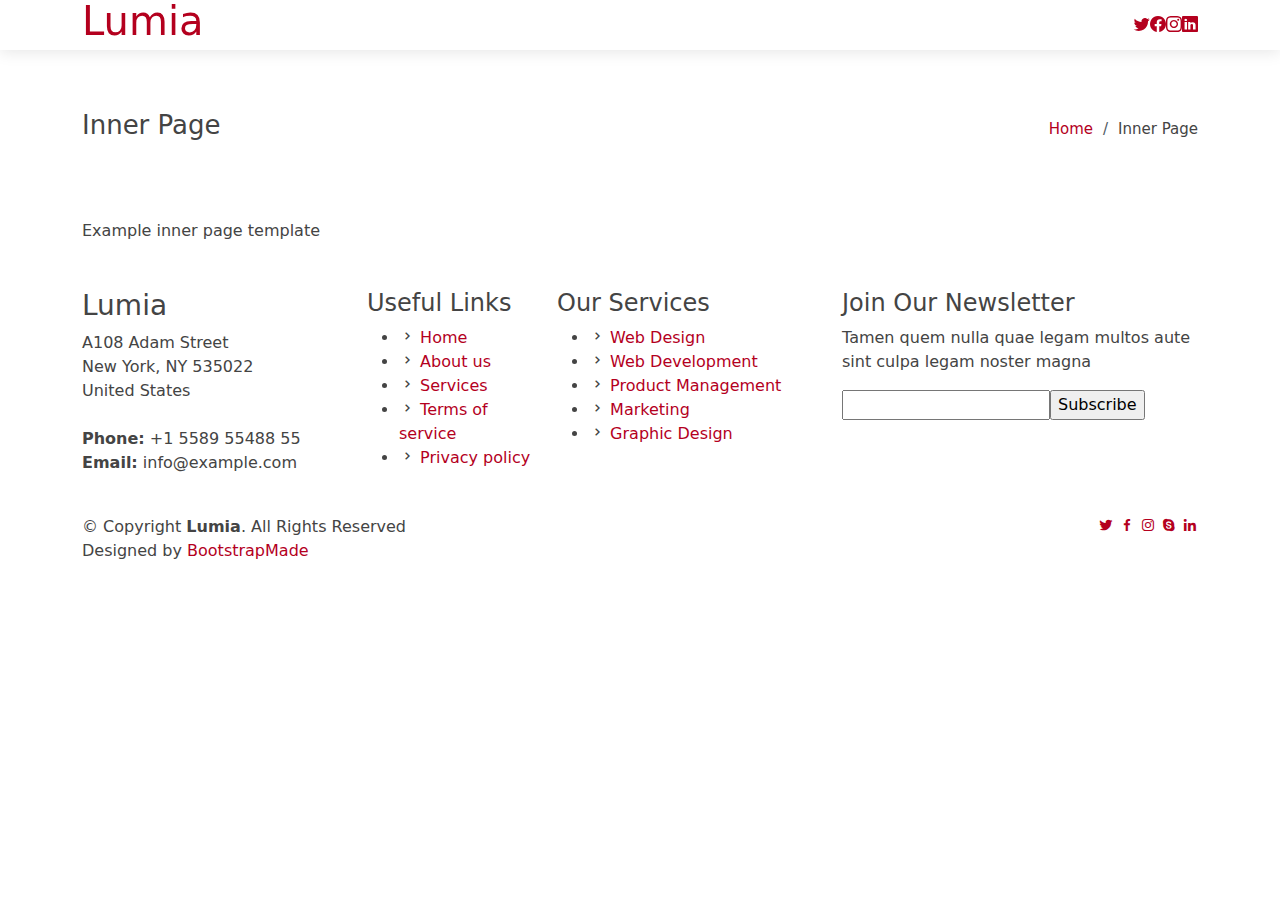
<file: inner-page.html>
<!DOCTYPE html>
<html lang="en">

<head>
  <meta charset="utf-8">
  <meta content="width=device-width, initial-scale=1.0" name="viewport">

  <title>Inner Page - Lumia Bootstrap Template</title>
  <meta content="" name="description">
  <meta content="" name="keywords">

  <!-- Favicons -->
  <link href="assets/img/favicon.png" rel="icon">
  <link href="assets/img/apple-touch-icon.png" rel="apple-touch-icon">

  <!-- Google Fonts -->
  <link href="https://fonts.googleapis.com/css?family=Open+Sans:300,300i,400,400i,600,600i,700,700i|Raleway:300,300i,400,400i,500,500i,600,600i,700,700i|Poppins:300,300i,400,400i,500,500i,600,600i,700,700i" rel="stylesheet">

  <!-- Vendor CSS Files -->
  <link href="assets/vendor/bootstrap/css/bootstrap.min.css" rel="stylesheet">
  <link href="assets/vendor/bootstrap-icons/bootstrap-icons.css" rel="stylesheet">
  <link href="assets/vendor/boxicons/css/boxicons.min.css" rel="stylesheet">
  <link href="assets/vendor/glightbox/css/glightbox.min.css" rel="stylesheet">
  <link href="assets/vendor/swiper/swiper-bundle.min.css" rel="stylesheet">

  <!-- Template Main CSS File -->
  <link href="assets/css/style.css" rel="stylesheet">

  <!-- =======================================================
  * Template Name: Lumia
  * Updated: Mar 10 2023 with Bootstrap v5.2.3
  * Template URL: https://bootstrapmade.com/lumia-bootstrap-business-template/
  * Author: BootstrapMade.com
  * License: https://bootstrapmade.com/license/
  ======================================================== -->
</head>

<body>

  <!-- ======= Header ======= -->
  <header id="header" class="fixed-top d-flex align-items-center">
    <div class="container d-flex align-items-center">

      <div class="logo me-auto">
        <h1><a href="index.html">Lumia</a></h1>
        <!-- Uncomment below if you prefer to use an image logo -->
        <!-- <a href="index.html"><img src="assets/img/logo.png" alt="" class="img-fluid"></a>-->
      </div>

      <nav id="navbar" class="navbar order-last order-lg-0">
        <ul>
          <li><a class="nav-link scrollto " href="#hero">Home</a></li>
          <li><a class="nav-link scrollto" href="#about">About</a></li>
          <li><a class="nav-link scrollto" href="#services">Services</a></li>
          <li><a class="nav-link scrollto " href="#portfolio">Portfolio</a></li>
          <li><a class="nav-link scrollto" href="#testimonials">Testimonials</a></li>
          <li class="dropdown"><a href="#"><span>Drop Down</span> <i class="bi bi-chevron-down"></i></a>
            <ul>
              <li><a href="#">Drop Down 1</a></li>
              <li class="dropdown"><a href="#"><span>Deep Drop Down</span> <i class="bi bi-chevron-right"></i></a>
                <ul>
                  <li><a href="#">Deep Drop Down 1</a></li>
                  <li><a href="#">Deep Drop Down 2</a></li>
                  <li><a href="#">Deep Drop Down 3</a></li>
                  <li><a href="#">Deep Drop Down 4</a></li>
                  <li><a href="#">Deep Drop Down 5</a></li>
                </ul>
              </li>
              <li><a href="#">Drop Down 2</a></li>
              <li><a href="#">Drop Down 3</a></li>
              <li><a href="#">Drop Down 4</a></li>
            </ul>
          </li>
          <li><a class="nav-link scrollto" href="#contact">Contact</a></li>
        </ul>
        <i class="bi bi-list mobile-nav-toggle"></i>
      </nav><!-- .navbar -->

      <div class="header-social-links d-flex align-items-center">
        <a href="#" class="twitter"><i class="bi bi-twitter"></i></a>
        <a href="#" class="facebook"><i class="bi bi-facebook"></i></a>
        <a href="#" class="instagram"><i class="bi bi-instagram"></i></a>
        <a href="#" class="linkedin"><i class="bi bi-linkedin"></i></i></a>
      </div>

    </div>
  </header><!-- End Header -->

  <main id="main">

    <!-- ======= Breadcrumbs ======= -->
    <section class="breadcrumbs">
      <div class="container">

        <div class="d-flex justify-content-between align-items-center">
          <h2>Inner Page</h2>
          <ol>
            <li><a href="index.html">Home</a></li>
            <li>Inner Page</li>
          </ol>
        </div>

      </div>
    </section><!-- End Breadcrumbs -->

    <section class="inner-page">
      <div class="container">
        <p>
          Example inner page template
        </p>
      </div>
    </section>

  </main><!-- End #main -->

  <!-- ======= Footer ======= -->
  <footer id="footer">

    <div class="footer-top">
      <div class="container">
        <div class="row">

          <div class="col-lg-3 col-md-6 footer-contact">
            <h3>Lumia</h3>
            <p>
              A108 Adam Street <br>
              New York, NY 535022<br>
              United States <br><br>
              <strong>Phone:</strong> +1 5589 55488 55<br>
              <strong>Email:</strong> info@example.com<br>
            </p>
          </div>

          <div class="col-lg-2 col-md-6 footer-links">
            <h4>Useful Links</h4>
            <ul>
              <li><i class="bx bx-chevron-right"></i> <a href="#">Home</a></li>
              <li><i class="bx bx-chevron-right"></i> <a href="#">About us</a></li>
              <li><i class="bx bx-chevron-right"></i> <a href="#">Services</a></li>
              <li><i class="bx bx-chevron-right"></i> <a href="#">Terms of service</a></li>
              <li><i class="bx bx-chevron-right"></i> <a href="#">Privacy policy</a></li>
            </ul>
          </div>

          <div class="col-lg-3 col-md-6 footer-links">
            <h4>Our Services</h4>
            <ul>
              <li><i class="bx bx-chevron-right"></i> <a href="#">Web Design</a></li>
              <li><i class="bx bx-chevron-right"></i> <a href="#">Web Development</a></li>
              <li><i class="bx bx-chevron-right"></i> <a href="#">Product Management</a></li>
              <li><i class="bx bx-chevron-right"></i> <a href="#">Marketing</a></li>
              <li><i class="bx bx-chevron-right"></i> <a href="#">Graphic Design</a></li>
            </ul>
          </div>

          <div class="col-lg-4 col-md-6 footer-newsletter">
            <h4>Join Our Newsletter</h4>
            <p>Tamen quem nulla quae legam multos aute sint culpa legam noster magna</p>
            <form action="" method="post">
              <input type="email" name="email"><input type="submit" value="Subscribe">
            </form>
          </div>
        </div>
      </div>
    </div>

    <div class="container d-md-flex py-4">

      <div class="me-md-auto text-center text-md-start">
        <div class="copyright">
          &copy; Copyright <strong><span>Lumia</span></strong>. All Rights Reserved
        </div>
        <div class="credits">
          <!-- All the links in the footer should remain intact. -->
          <!-- You can delete the links only if you purchased the pro version. -->
          <!-- Licensing information: https://bootstrapmade.com/license/ -->
          <!-- Purchase the pro version with working PHP/AJAX contact form: https://bootstrapmade.com/lumia-bootstrap-business-template/ -->
          Designed by <a href="https://bootstrapmade.com/">BootstrapMade</a>
        </div>
      </div>
      <div class="social-links text-center text-md-right pt-3 pt-md-0">
        <a href="#" class="twitter"><i class="bx bxl-twitter"></i></a>
        <a href="#" class="facebook"><i class="bx bxl-facebook"></i></a>
        <a href="#" class="instagram"><i class="bx bxl-instagram"></i></a>
        <a href="#" class="google-plus"><i class="bx bxl-skype"></i></a>
        <a href="#" class="linkedin"><i class="bx bxl-linkedin"></i></a>
      </div>
    </div>
  </footer><!-- End Footer -->

  <a href="#" class="back-to-top d-flex align-items-center justify-content-center"><i class="bi bi-arrow-up-short"></i></a>

  <!-- Vendor JS Files -->
  <script src="assets/vendor/purecounter/purecounter_vanilla.js"></script>
  <script src="assets/vendor/bootstrap/js/bootstrap.bundle.min.js"></script>
  <script src="assets/vendor/glightbox/js/glightbox.min.js"></script>
  <script src="assets/vendor/isotope-layout/isotope.pkgd.min.js"></script>
  <script src="assets/vendor/swiper/swiper-bundle.min.js"></script>
  <script src="assets/vendor/waypoints/noframework.waypoints.js"></script>
  <script src="assets/vendor/php-email-form/validate.js"></script>

  <!-- Template Main JS File -->
  <script src="assets/js/main.js"></script>

</body>

</html>
</file>
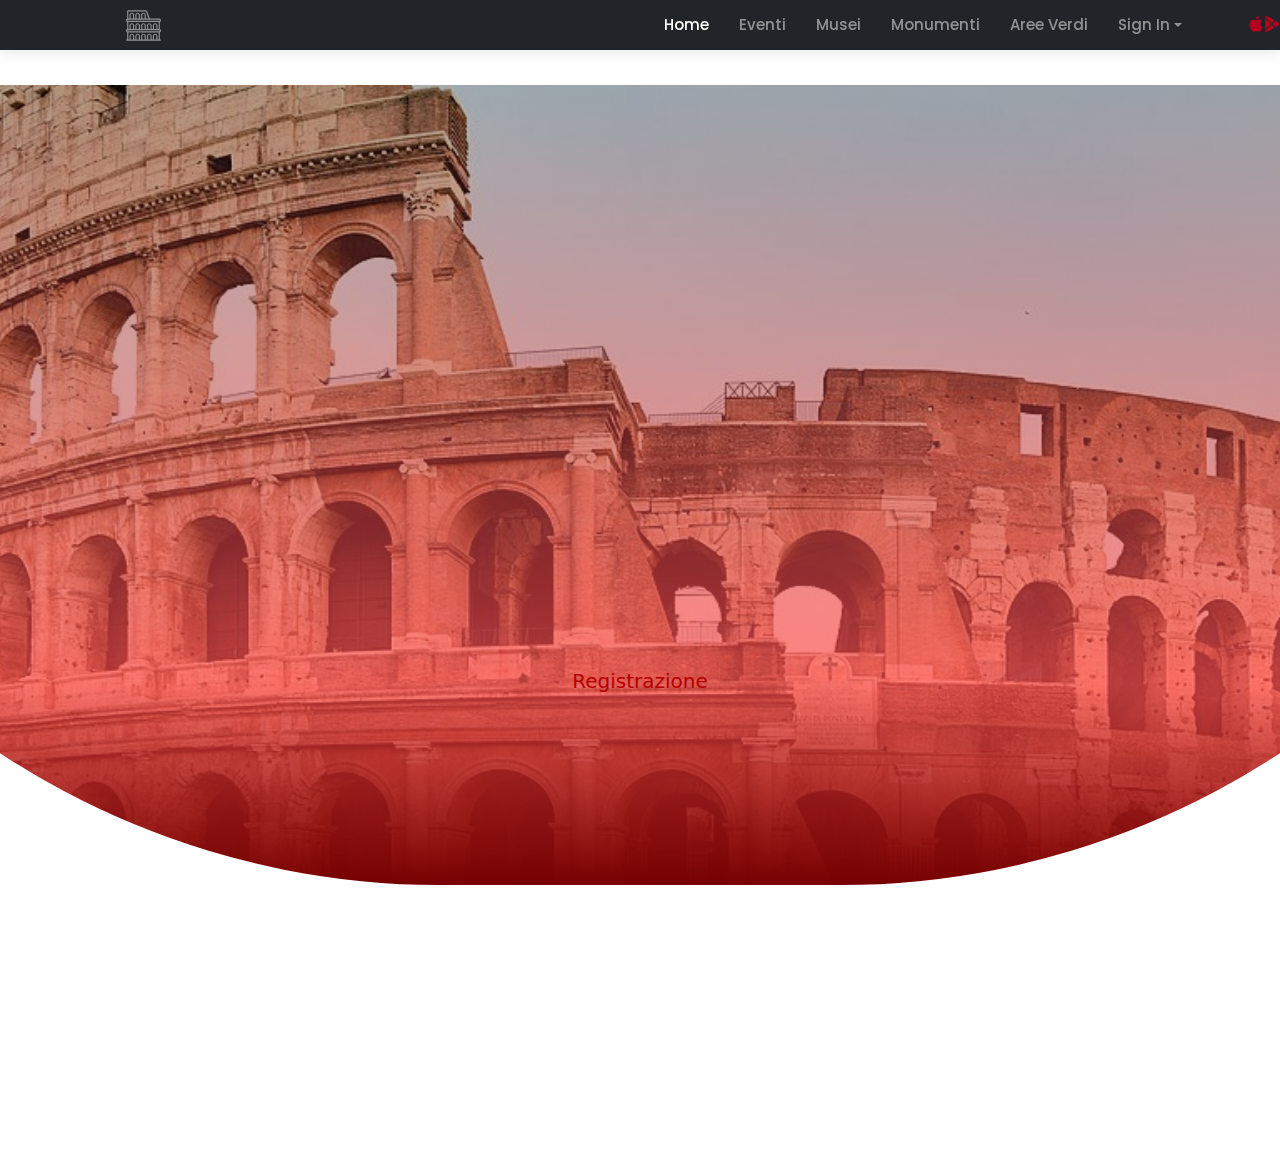
<file: pagina-accedi.html>
<!DOCTYPE html>
<html lang="en">

<head>
  <meta charset="utf-8">
  <meta content="width=device-width, initial-scale=1.0" name="viewport">

  <title>LifeInRome</title>
  <meta content="" name="description">
  <meta content="" name="keywords">

  <!-- Favicons -->
  <link href="assets/img/favicon.png" rel="icon">
  <link href="assets/img/apple-touch-icon.png" rel="apple-touch-icon">

  <!-- Google Fonts -->
  <link href="https://fonts.googleapis.com/css?family=Open+Sans:300,300i,400,400i,600,600i,700,700i|Raleway:300,300i,400,400i,500,500i,600,600i,700,700i|Poppins:300,300i,400,400i,500,500i,600,600i,700,700i" rel="stylesheet">

  <!-- Vendor CSS Files -->
  <link href="assets/vendor/bootstrap/css/bootstrap.min.css" rel="stylesheet">
  <link href="assets/vendor/bootstrap-icons/bootstrap-icons.css" rel="stylesheet">
  <link href="assets/vendor/boxicons/css/boxicons.min.css" rel="stylesheet">
  <link href="assets/vendor/glightbox/css/glightbox.min.css" rel="stylesheet">
  <link href="assets/vendor/swiper/swiper-bundle.min.css" rel="stylesheet">

  <!-- Template Main CSS File -->
  <link href="assets/css/style.css" rel="stylesheet">
  <link href="assets/css/style-accedi.css" rel="stylesheet">
  <link href="assets/css/header.css" rel="stylesheet">

  <!-- =======================================================
  * Template Name: Lumia
  * Updated: Mar 10 2023 with Bootstrap v5.2.3
  * Template URL: https://bootstrapmade.com/lumia-bootstrap-business-template/
  * Author: BootstrapMade.com
  * License: https://bootstrapmade.com/license/
  ======================================================== -->
</head>
<body">

  <!-- ======= Header ======= -->
  <header id="header" class="fixed-top d-flex align-items-center bg-dark">
    <div class="container d-flex align-items-center">

      <div class="logo me-auto">
        <a href="index.html">
          <svg class="colosseum" height="35px" width="35px" version="1.1" id="Layer_1" viewBox="0 0 512 512" xml:space="preserve"><g id="SVGRepo_bgCarrier" stroke-width="0"></g><g id="SVGRepo_tracerCarrier" stroke-linecap="round" stroke-linejoin="round"></g><g id="SVGRepo_iconCarrier"> <g transform="translate(1 1)"> <g> <path d="M511,331.8c0-11.491-6.963-20.833-17.067-24.224V202.424C504.037,199.033,511,189.691,511,178.2 c0-14.507-11.093-25.6-25.6-25.6H347.019L307.907,44.227c-2.56-6.827-9.387-11.093-16.213-11.093H33.133 c-9.387,0-17.067,7.68-17.067,17.067v103.776C5.963,157.367-1,166.709-1,178.2c0,11.491,6.963,20.833,17.067,24.224v105.152 C5.963,310.967-1,320.309-1,331.8c0,11.491,6.963,20.833,17.067,24.224V459.8H7.533c-5.12,0-8.533,3.413-8.533,8.533 s3.413,8.533,8.533,8.533H24.6h34.133h51.2h34.133h51.2H229.4h51.2h34.133h51.2h34.133h51.2H485.4h17.067 c5.12,0,8.533-3.413,8.533-8.533s-3.413-8.533-8.533-8.533h-8.533V356.024C504.037,352.633,511,343.291,511,331.8z M33.133,50.2 h258.56l36.693,102.4h-39.253v-51.2c0-18.773-15.36-34.133-34.133-34.133s-34.133,15.36-34.133,34.133v51.2H203.8v-51.2 c0-18.773-15.36-34.133-34.133-34.133c-18.773,0-34.133,15.36-34.133,34.133v51.2h-17.067v-51.2 c0-18.773-15.36-34.133-34.133-34.133C65.56,67.267,50.2,82.627,50.2,101.4v51.2H33.133V50.2z M272.068,101.4v51.2h-0.001h-34.133 v-51.2c0-9.387,7.68-17.067,17.067-17.067C264.388,84.333,272.068,92.013,272.068,101.4z M186.734,101.4v51.2h-0.001H152.6v-51.2 c0-9.387,7.68-17.067,17.067-17.067C179.054,84.333,186.734,92.013,186.734,101.4z M101.401,101.4v51.2H101.4H67.267v-51.2 c0-9.387,7.68-17.067,17.067-17.067C93.721,84.333,101.401,92.013,101.401,101.4z M101.401,459.8H67.267v-51.2 c0-9.387,7.68-17.067,17.067-17.067c9.387,0,17.067,7.68,17.067,17.067V459.8z M186.734,459.8H152.6v-51.2 c0-9.387,7.68-17.067,17.067-17.067c9.387,0,17.067,7.68,17.067,17.067V459.8z M272.067,459.8h-34.134v-51.2 c0-9.387,7.68-17.067,17.067-17.067s17.067,7.68,17.067,17.067V459.8z M357.401,459.8h-34.134v-51.2 c0-9.387,7.68-17.067,17.067-17.067c9.387,0,17.067,7.68,17.067,17.067V459.8z M442.734,459.8H408.6v-51.2 c0-9.387,7.68-17.067,17.067-17.067c9.387,0,17.067,7.68,17.067,17.067V459.8z M476.866,459.8H459.8v-51.2 c0-18.773-15.36-34.133-34.133-34.133s-34.133,15.36-34.133,34.133v51.2h-17.067v-51.2c0-18.773-15.36-34.133-34.133-34.133 s-34.133,15.36-34.133,34.133v51.2h-17.067v-51.2c0-18.773-15.36-34.133-34.133-34.133s-34.133,15.36-34.133,34.133v51.2H203.8 v-51.2c0-18.773-15.36-34.133-34.133-34.133c-18.773,0-34.133,15.36-34.133,34.133v51.2h-17.067v-51.2 c0-18.773-15.36-34.133-34.133-34.133c-18.773,0-34.133,15.36-34.133,34.133v51.2H33.133V357.4h443.733V459.8z M485.4,340.333 H24.6c-5.12,0-8.533-3.413-8.533-8.533s3.413-8.533,8.533-8.533h34.133h51.2h34.133h51.2H229.4h51.2h34.133h51.2h34.133h51.2 H485.4c5.12,0,8.533,3.413,8.533,8.533S490.52,340.333,485.4,340.333z M425.667,220.867c-18.773,0-34.133,15.36-34.133,34.133 v51.2h-17.067V255c0-18.773-15.36-34.133-34.133-34.133s-34.133,15.36-34.133,34.133v51.2h-17.067V255 c0-18.773-15.36-34.133-34.133-34.133s-34.133,15.36-34.133,34.133v51.2H203.8V255c0-18.773-15.36-34.133-34.133-34.133 c-18.773,0-34.133,15.36-34.133,34.133v51.2h-17.067V255c0-18.773-15.36-34.133-34.133-34.133 C65.56,220.867,50.2,236.227,50.2,255v51.2H33.133V203.8h443.733v102.4H459.8V255C459.8,236.227,444.44,220.867,425.667,220.867z M442.734,255v51.2h-0.001H408.6V255c0-9.387,7.68-17.067,17.067-17.067C435.054,237.933,442.734,245.613,442.734,255z M357.4,255 v51.2h-34.133V255c0-9.387,7.68-17.067,17.067-17.067C349.721,237.933,357.4,245.613,357.4,255z M272.068,255v51.2h-0.001h-34.133 V255c0-9.387,7.68-17.067,17.067-17.067C264.388,237.933,272.068,245.613,272.068,255z M186.734,255v51.2h-0.001H152.6V255 c0-9.387,7.68-17.067,17.067-17.067C179.054,237.933,186.734,245.613,186.734,255z M101.401,255v51.2H101.4H67.267V255 c0-9.387,7.68-17.067,17.067-17.067C93.721,237.933,101.401,245.613,101.401,255z M485.4,186.733H24.6 c-5.12,0-8.533-3.413-8.533-8.533s3.413-8.533,8.533-8.533h34.133h51.2h34.133h51.2H229.4h51.2h59.733H485.4 c5.12,0,8.533,3.413,8.533,8.533S490.52,186.733,485.4,186.733z"></path> </g> </g> </g></svg>
        </a>
      </div>

      <nav id="navbar" class="navbar order-last order-lg-0 dropdown">
        <ul>
          <li><a class="nav-link scrollto active" href="#home">Home</a></li>
          <li><a class="nav-link scrollto" href="#eventi">Eventi</a></li>
          <li><a class="nav-link scrollto" href="#musei">Musei</a></li>
          <li><a class="nav-link scrollto" href="#portfolio">Monumenti</a></li>
          <li><a class="nav-link scrollto" href="#testimonial">Aree Verdi</a></li>
          <li class="dropdown">
            <a class="dropdown-toggle" id="sign-in-dropdown">Sign In</a>
              <ul class="dropdown-menu dropdown-menu-position">
                <li><input type="text" placeholder="Nome Utente" class="form-control"></li>
                <li><input type="password" placeholder="Password" class="form-control"></li>
                <li><button class="btn btn-primary">Log In</button></li>
              </ul>
            </div>
          </li> 
        </ul>
        <i class="bi bi-list mobile-nav-toggle"></i>
      </nav><!-- .navbar -->

      <div class="header-social-links d-flex align-items-center">
        <a href="#" class="appstore"><i class="bi bi-apple"></i></a>
        <a href="#" class="playstore"><i class="bi bi-google-play"></i></a>
      </div>

    </div>
  </header><!-- End Header Section -->
  <div class="parteCentrale">
    <form action="" method="get" name="formAccount" onsubmit="return verifica();">
      <div class="testo_immagine">
        <svg class="immagine_account" height="200px" width="200px" version="1.1" id="Layer_1" viewBox="0 0 512 512" xml:space="preserve"><g id="SVGRepo_bgCarrier" stroke-width="0"></g><g id="SVGRepo_tracerCarrier" stroke-linecap="round" stroke-linejoin="round"></g><g id="SVGRepo_iconCarrier"> <g transform="translate(1 1)"> <g> <path d="M511,331.8c0-11.491-6.963-20.833-17.067-24.224V202.424C504.037,199.033,511,189.691,511,178.2 c0-14.507-11.093-25.6-25.6-25.6H347.019L307.907,44.227c-2.56-6.827-9.387-11.093-16.213-11.093H33.133 c-9.387,0-17.067,7.68-17.067,17.067v103.776C5.963,157.367-1,166.709-1,178.2c0,11.491,6.963,20.833,17.067,24.224v105.152 C5.963,310.967-1,320.309-1,331.8c0,11.491,6.963,20.833,17.067,24.224V459.8H7.533c-5.12,0-8.533,3.413-8.533,8.533 s3.413,8.533,8.533,8.533H24.6h34.133h51.2h34.133h51.2H229.4h51.2h34.133h51.2h34.133h51.2H485.4h17.067 c5.12,0,8.533-3.413,8.533-8.533s-3.413-8.533-8.533-8.533h-8.533V356.024C504.037,352.633,511,343.291,511,331.8z M33.133,50.2 h258.56l36.693,102.4h-39.253v-51.2c0-18.773-15.36-34.133-34.133-34.133s-34.133,15.36-34.133,34.133v51.2H203.8v-51.2 c0-18.773-15.36-34.133-34.133-34.133c-18.773,0-34.133,15.36-34.133,34.133v51.2h-17.067v-51.2 c0-18.773-15.36-34.133-34.133-34.133C65.56,67.267,50.2,82.627,50.2,101.4v51.2H33.133V50.2z M272.068,101.4v51.2h-0.001h-34.133 v-51.2c0-9.387,7.68-17.067,17.067-17.067C264.388,84.333,272.068,92.013,272.068,101.4z M186.734,101.4v51.2h-0.001H152.6v-51.2 c0-9.387,7.68-17.067,17.067-17.067C179.054,84.333,186.734,92.013,186.734,101.4z M101.401,101.4v51.2H101.4H67.267v-51.2 c0-9.387,7.68-17.067,17.067-17.067C93.721,84.333,101.401,92.013,101.401,101.4z M101.401,459.8H67.267v-51.2 c0-9.387,7.68-17.067,17.067-17.067c9.387,0,17.067,7.68,17.067,17.067V459.8z M186.734,459.8H152.6v-51.2 c0-9.387,7.68-17.067,17.067-17.067c9.387,0,17.067,7.68,17.067,17.067V459.8z M272.067,459.8h-34.134v-51.2 c0-9.387,7.68-17.067,17.067-17.067s17.067,7.68,17.067,17.067V459.8z M357.401,459.8h-34.134v-51.2 c0-9.387,7.68-17.067,17.067-17.067c9.387,0,17.067,7.68,17.067,17.067V459.8z M442.734,459.8H408.6v-51.2 c0-9.387,7.68-17.067,17.067-17.067c9.387,0,17.067,7.68,17.067,17.067V459.8z M476.866,459.8H459.8v-51.2 c0-18.773-15.36-34.133-34.133-34.133s-34.133,15.36-34.133,34.133v51.2h-17.067v-51.2c0-18.773-15.36-34.133-34.133-34.133 s-34.133,15.36-34.133,34.133v51.2h-17.067v-51.2c0-18.773-15.36-34.133-34.133-34.133s-34.133,15.36-34.133,34.133v51.2H203.8 v-51.2c0-18.773-15.36-34.133-34.133-34.133c-18.773,0-34.133,15.36-34.133,34.133v51.2h-17.067v-51.2 c0-18.773-15.36-34.133-34.133-34.133c-18.773,0-34.133,15.36-34.133,34.133v51.2H33.133V357.4h443.733V459.8z M485.4,340.333 H24.6c-5.12,0-8.533-3.413-8.533-8.533s3.413-8.533,8.533-8.533h34.133h51.2h34.133h51.2H229.4h51.2h34.133h51.2h34.133h51.2 H485.4c5.12,0,8.533,3.413,8.533,8.533S490.52,340.333,485.4,340.333z M425.667,220.867c-18.773,0-34.133,15.36-34.133,34.133 v51.2h-17.067V255c0-18.773-15.36-34.133-34.133-34.133s-34.133,15.36-34.133,34.133v51.2h-17.067V255 c0-18.773-15.36-34.133-34.133-34.133s-34.133,15.36-34.133,34.133v51.2H203.8V255c0-18.773-15.36-34.133-34.133-34.133 c-18.773,0-34.133,15.36-34.133,34.133v51.2h-17.067V255c0-18.773-15.36-34.133-34.133-34.133 C65.56,220.867,50.2,236.227,50.2,255v51.2H33.133V203.8h443.733v102.4H459.8V255C459.8,236.227,444.44,220.867,425.667,220.867z M442.734,255v51.2h-0.001H408.6V255c0-9.387,7.68-17.067,17.067-17.067C435.054,237.933,442.734,245.613,442.734,255z M357.4,255 v51.2h-34.133V255c0-9.387,7.68-17.067,17.067-17.067C349.721,237.933,357.4,245.613,357.4,255z M272.068,255v51.2h-0.001h-34.133 V255c0-9.387,7.68-17.067,17.067-17.067C264.388,237.933,272.068,245.613,272.068,255z M186.734,255v51.2h-0.001H152.6V255 c0-9.387,7.68-17.067,17.067-17.067C179.054,237.933,186.734,245.613,186.734,255z M101.401,255v51.2H101.4H67.267V255 c0-9.387,7.68-17.067,17.067-17.067C93.721,237.933,101.401,245.613,101.401,255z M485.4,186.733H24.6 c-5.12,0-8.533-3.413-8.533-8.533s3.413-8.533,8.533-8.533h34.133h51.2h34.133h51.2H229.4h51.2h59.733H485.4 c5.12,0,8.533,3.413,8.533,8.533S490.52,186.733,485.4,186.733z"></path> </g> </g> </g></svg>
        
        <p class="titolo_account ">LifeInRome</p>
      </div>
      <div class="nome_utente">
        <input type="text" id="account_name" maxlength="20" placeholder="Nome Utente" >
      </div>
      <div class="password_utente">
        <input type="text" id="account_password" maxlength="20" placeholder="Password" >
        <a class="pulsante_accede" href="index.html">
          <img src="assets/img/bottone-accede.png" >
        </a>
      </div>
      <a href="pagina-registrazione">
        <p class="registrazione">Registrazione</p>
      </a>
    </form>
</div>
</body>
</html>
</file>
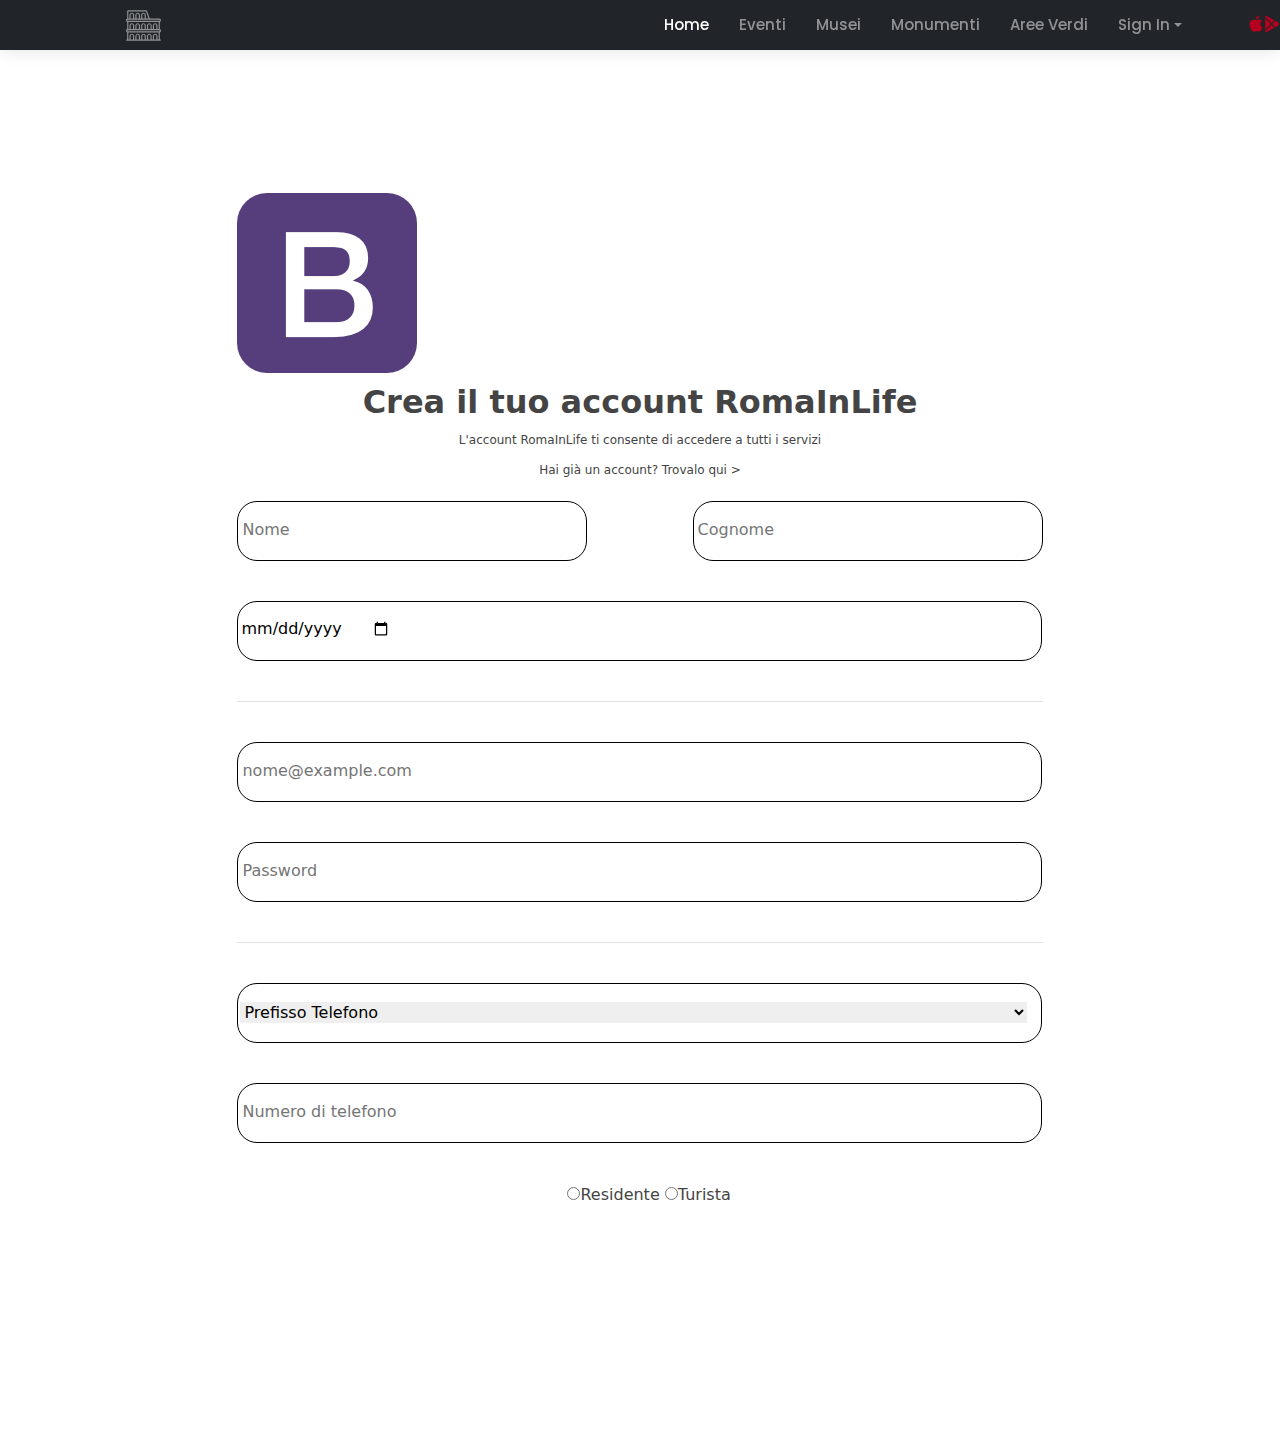
<file: pagina-registrazione.html>
<!DOCTYPE html>
<html lang="en">

<head>
  <meta charset="utf-8">
  <meta content="width=device-width, initial-scale=1.0" name="viewport">

  <title>LifeInRome</title>
  <meta content="" name="description">
  <meta content="" name="keywords">

  <!-- Favicons -->
  <link href="assets/img/favicon.png" rel="icon">
  <link href="assets/img/apple-touch-icon.png" rel="apple-touch-icon">

  <!-- Google Fonts -->
  <link href="https://fonts.googleapis.com/css?family=Open+Sans:300,300i,400,400i,600,600i,700,700i|Raleway:300,300i,400,400i,500,500i,600,600i,700,700i|Poppins:300,300i,400,400i,500,500i,600,600i,700,700i" rel="stylesheet">

  <!-- Vendor CSS Files -->
  <link href="assets/vendor/bootstrap/css/bootstrap.min.css" rel="stylesheet">
  <link href="assets/vendor/bootstrap-icons/bootstrap-icons.css" rel="stylesheet">
  <link href="assets/vendor/boxicons/css/boxicons.min.css" rel="stylesheet">
  <link href="assets/vendor/glightbox/css/glightbox.min.css" rel="stylesheet">
  <link href="assets/vendor/swiper/swiper-bundle.min.css" rel="stylesheet">

  <!-- Template Main CSS File -->
  <link href="assets/css/style.css" rel="stylesheet">
  <link href="assets/css/style-registrazione.css" rel="stylesheet">

  <!-- =======================================================
  * Template Name: Lumia
  * Updated: Mar 10 2023 with Bootstrap v5.2.3
  * Template URL: https://bootstrapmade.com/lumia-bootstrap-business-template/
  * Author: BootstrapMade.com
  * License: https://bootstrapmade.com/license/
  ======================================================== -->
</head>

<body>
    <!-- ======= Header ======= -->
  <header id="header" class="fixed-top d-flex align-items-center bg-dark">
    <div class="container d-flex align-items-center">

      <div class="logo me-auto">
        <a href="index.html">
          <svg class="colosseum" height="35px" width="35px" version="1.1" id="Layer_1" viewBox="0 0 512 512" xml:space="preserve"><g id="SVGRepo_bgCarrier" stroke-width="0"></g><g id="SVGRepo_tracerCarrier" stroke-linecap="round" stroke-linejoin="round"></g><g id="SVGRepo_iconCarrier"> <g transform="translate(1 1)"> <g> <path d="M511,331.8c0-11.491-6.963-20.833-17.067-24.224V202.424C504.037,199.033,511,189.691,511,178.2 c0-14.507-11.093-25.6-25.6-25.6H347.019L307.907,44.227c-2.56-6.827-9.387-11.093-16.213-11.093H33.133 c-9.387,0-17.067,7.68-17.067,17.067v103.776C5.963,157.367-1,166.709-1,178.2c0,11.491,6.963,20.833,17.067,24.224v105.152 C5.963,310.967-1,320.309-1,331.8c0,11.491,6.963,20.833,17.067,24.224V459.8H7.533c-5.12,0-8.533,3.413-8.533,8.533 s3.413,8.533,8.533,8.533H24.6h34.133h51.2h34.133h51.2H229.4h51.2h34.133h51.2h34.133h51.2H485.4h17.067 c5.12,0,8.533-3.413,8.533-8.533s-3.413-8.533-8.533-8.533h-8.533V356.024C504.037,352.633,511,343.291,511,331.8z M33.133,50.2 h258.56l36.693,102.4h-39.253v-51.2c0-18.773-15.36-34.133-34.133-34.133s-34.133,15.36-34.133,34.133v51.2H203.8v-51.2 c0-18.773-15.36-34.133-34.133-34.133c-18.773,0-34.133,15.36-34.133,34.133v51.2h-17.067v-51.2 c0-18.773-15.36-34.133-34.133-34.133C65.56,67.267,50.2,82.627,50.2,101.4v51.2H33.133V50.2z M272.068,101.4v51.2h-0.001h-34.133 v-51.2c0-9.387,7.68-17.067,17.067-17.067C264.388,84.333,272.068,92.013,272.068,101.4z M186.734,101.4v51.2h-0.001H152.6v-51.2 c0-9.387,7.68-17.067,17.067-17.067C179.054,84.333,186.734,92.013,186.734,101.4z M101.401,101.4v51.2H101.4H67.267v-51.2 c0-9.387,7.68-17.067,17.067-17.067C93.721,84.333,101.401,92.013,101.401,101.4z M101.401,459.8H67.267v-51.2 c0-9.387,7.68-17.067,17.067-17.067c9.387,0,17.067,7.68,17.067,17.067V459.8z M186.734,459.8H152.6v-51.2 c0-9.387,7.68-17.067,17.067-17.067c9.387,0,17.067,7.68,17.067,17.067V459.8z M272.067,459.8h-34.134v-51.2 c0-9.387,7.68-17.067,17.067-17.067s17.067,7.68,17.067,17.067V459.8z M357.401,459.8h-34.134v-51.2 c0-9.387,7.68-17.067,17.067-17.067c9.387,0,17.067,7.68,17.067,17.067V459.8z M442.734,459.8H408.6v-51.2 c0-9.387,7.68-17.067,17.067-17.067c9.387,0,17.067,7.68,17.067,17.067V459.8z M476.866,459.8H459.8v-51.2 c0-18.773-15.36-34.133-34.133-34.133s-34.133,15.36-34.133,34.133v51.2h-17.067v-51.2c0-18.773-15.36-34.133-34.133-34.133 s-34.133,15.36-34.133,34.133v51.2h-17.067v-51.2c0-18.773-15.36-34.133-34.133-34.133s-34.133,15.36-34.133,34.133v51.2H203.8 v-51.2c0-18.773-15.36-34.133-34.133-34.133c-18.773,0-34.133,15.36-34.133,34.133v51.2h-17.067v-51.2 c0-18.773-15.36-34.133-34.133-34.133c-18.773,0-34.133,15.36-34.133,34.133v51.2H33.133V357.4h443.733V459.8z M485.4,340.333 H24.6c-5.12,0-8.533-3.413-8.533-8.533s3.413-8.533,8.533-8.533h34.133h51.2h34.133h51.2H229.4h51.2h34.133h51.2h34.133h51.2 H485.4c5.12,0,8.533,3.413,8.533,8.533S490.52,340.333,485.4,340.333z M425.667,220.867c-18.773,0-34.133,15.36-34.133,34.133 v51.2h-17.067V255c0-18.773-15.36-34.133-34.133-34.133s-34.133,15.36-34.133,34.133v51.2h-17.067V255 c0-18.773-15.36-34.133-34.133-34.133s-34.133,15.36-34.133,34.133v51.2H203.8V255c0-18.773-15.36-34.133-34.133-34.133 c-18.773,0-34.133,15.36-34.133,34.133v51.2h-17.067V255c0-18.773-15.36-34.133-34.133-34.133 C65.56,220.867,50.2,236.227,50.2,255v51.2H33.133V203.8h443.733v102.4H459.8V255C459.8,236.227,444.44,220.867,425.667,220.867z M442.734,255v51.2h-0.001H408.6V255c0-9.387,7.68-17.067,17.067-17.067C435.054,237.933,442.734,245.613,442.734,255z M357.4,255 v51.2h-34.133V255c0-9.387,7.68-17.067,17.067-17.067C349.721,237.933,357.4,245.613,357.4,255z M272.068,255v51.2h-0.001h-34.133 V255c0-9.387,7.68-17.067,17.067-17.067C264.388,237.933,272.068,245.613,272.068,255z M186.734,255v51.2h-0.001H152.6V255 c0-9.387,7.68-17.067,17.067-17.067C179.054,237.933,186.734,245.613,186.734,255z M101.401,255v51.2H101.4H67.267V255 c0-9.387,7.68-17.067,17.067-17.067C93.721,237.933,101.401,245.613,101.401,255z M485.4,186.733H24.6 c-5.12,0-8.533-3.413-8.533-8.533s3.413-8.533,8.533-8.533h34.133h51.2h34.133h51.2H229.4h51.2h59.733H485.4 c5.12,0,8.533,3.413,8.533,8.533S490.52,186.733,485.4,186.733z"></path> </g> </g> </g></svg>
        </a>
      </div>

      <nav id="navbar" class="navbar order-last order-lg-0 dropdown">
        <ul>
          <li><a class="nav-link scrollto active" href="#home">Home</a></li>
          <li><a class="nav-link scrollto" href="#eventi">Eventi</a></li>
          <li><a class="nav-link scrollto" href="#musei">Musei</a></li>
          <li><a class="nav-link scrollto" href="#portfolio">Monumenti</a></li>
          <li><a class="nav-link scrollto" href="#testimonial">Aree Verdi</a></li>
          <li class="dropdown">
            <a class="dropdown-toggle" id="sign-in-dropdown">Sign In</a>
              <ul class="dropdown-menu dropdown-menu-position">
                <li><input type="text" placeholder="Nome Utente" class="form-control"></li>
                <li><input type="password" placeholder="Password" class="form-control"></li>
                <li><button class="btn btn-primary">Log In</button></li>
              </ul>
            </div>
          </li> 
        </ul>
        <i class="bi bi-list mobile-nav-toggle"></i>
      </nav><!-- .navbar -->

      <div class="header-social-links d-flex align-items-center">
        <a href="#" class="appstore"><i class="bi bi-apple"></i></a>
        <a href="#" class="playstore"><i class="bi bi-google-play"></i></a>
      </div>

    </div>
  </header><!-- End Header Section -->
  <div>
    <div><img id="colosseo_img" src="assets/img/apple-touch-icon.png"></div>
    <form action="" method="get" name="formRegistrazione" onsubmit="return verifica();">  
        <div>
          <h1>Crea il tuo account RomaInLife</h1>
          <div>
          <h2>
            <p id="scritta1">L'account RomaInLife ti consente di accedere a tutti i servizi</p>
            <p id="scritta2">Hai già un account?</p>
            <a id="scritta3">Trovalo qui ></a>
          </h2>
          </div>
          <div class="nome_contenitore">
            <input type="text" id="name" maxlength="20" placeholder="Nome">
          </div>
          <div class="cognome_contenitore">
            <input type="text" id="subname" maxlength="20" placeholder="Cognome">
          </div>
          <div class="data_contenitore">
            <input type="date" id="data" placeholder="Data di nascita">
          </div>
          <div class="bordo"></div>
          <div class="email_contenitore">
            <input type="email" maxlength="100" id="email" placeholder="nome@example.com">
          </div>
          <div class="password_contenitore">
            <input type="password" maxlength="100" id="password" placeholder="Password">
          </div>
          <div class="bordo"></div>
          <div class="prefissi_contenitore">
            <select id="prefissi" size=1 cols=3 name="regione" required>
              <option id="prefisso_0">Prefisso Telefono</option>
              <option value ="Irlanda">+353 (irlanda)</option>
              <option value="Italia" > +39 (Italia)</option>
              <option value ="Stati Uniti d'America">+1 (Stati Uniti d'America)</option>
            </select>
          </div>
          <div class="telefono_contenitore">
            <input type="text" maxlength="100" id="telefono" placeholder="Numero di telefono">
          </div>
          <div class="contenitore_bottoni">
          <label><input type="radio" class=stato_bottone1 name="stato" value="R" onClick="">Residente</label>
          <label><input type="radio" class=stato_bottone name="stato" value="T" onClick="">Turista</label>
          </div>
        </div>
    </form>
  </div>
</body>
</html>
</file>
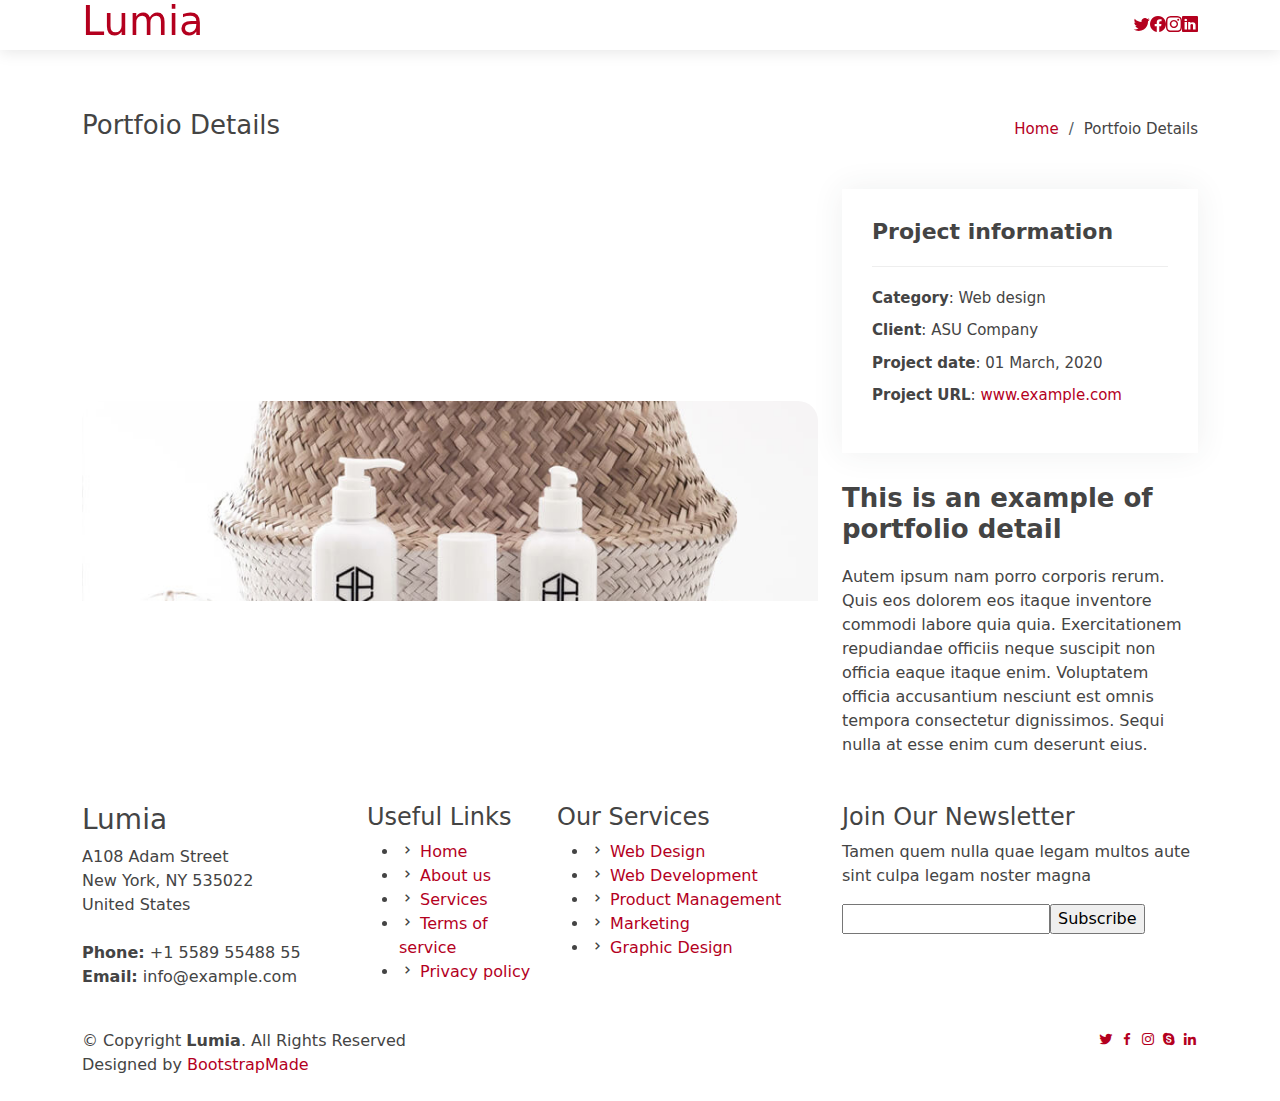
<file: portfolio-details.html>
<!DOCTYPE html>
<html lang="en">

<head>
  <meta charset="utf-8">
  <meta content="width=device-width, initial-scale=1.0" name="viewport">

  <title>Portfolio Details - Lumia Bootstrap Template</title>
  <meta content="" name="description">
  <meta content="" name="keywords">

  <!-- Favicons -->
  <link href="assets/img/favicon.png" rel="icon">
  <link href="assets/img/apple-touch-icon.png" rel="apple-touch-icon">

  <!-- Google Fonts -->
  <link href="https://fonts.googleapis.com/css?family=Open+Sans:300,300i,400,400i,600,600i,700,700i|Raleway:300,300i,400,400i,500,500i,600,600i,700,700i|Poppins:300,300i,400,400i,500,500i,600,600i,700,700i" rel="stylesheet">

  <!-- Vendor CSS Files -->
  <link href="assets/vendor/bootstrap/css/bootstrap.min.css" rel="stylesheet">
  <link href="assets/vendor/bootstrap-icons/bootstrap-icons.css" rel="stylesheet">
  <link href="assets/vendor/boxicons/css/boxicons.min.css" rel="stylesheet">
  <link href="assets/vendor/glightbox/css/glightbox.min.css" rel="stylesheet">
  <link href="assets/vendor/swiper/swiper-bundle.min.css" rel="stylesheet">

  <!-- Template Main CSS File -->
  <link href="assets/css/style.css" rel="stylesheet">

  <!-- =======================================================
  * Template Name: Lumia
  * Updated: Mar 10 2023 with Bootstrap v5.2.3
  * Template URL: https://bootstrapmade.com/lumia-bootstrap-business-template/
  * Author: BootstrapMade.com
  * License: https://bootstrapmade.com/license/
  ======================================================== -->
</head>

<body>

  <!-- ======= Header ======= -->
  <header id="header" class="fixed-top d-flex align-items-center">
    <div class="container d-flex align-items-center">

      <div class="logo me-auto">
        <h1><a href="index.html">Lumia</a></h1>
        <!-- Uncomment below if you prefer to use an image logo -->
        <!-- <a href="index.html"><img src="assets/img/logo.png" alt="" class="img-fluid"></a>-->
      </div>

      <nav id="navbar" class="navbar order-last order-lg-0">
        <ul>
          <li><a class="nav-link scrollto " href="#hero">Home</a></li>
          <li><a class="nav-link scrollto" href="#about">About</a></li>
          <li><a class="nav-link scrollto" href="#services">Services</a></li>
          <li><a class="nav-link scrollto active" href="#portfolio">Portfolio</a></li>
          <li><a class="nav-link scrollto" href="#testimonials">Testimonials</a></li>
          <li class="dropdown"><a href="#"><span>Drop Down</span> <i class="bi bi-chevron-down"></i></a>
            <ul>
              <li><a href="#">Drop Down 1</a></li>
              <li class="dropdown"><a href="#"><span>Deep Drop Down</span> <i class="bi bi-chevron-right"></i></a>
                <ul>
                  <li><a href="#">Deep Drop Down 1</a></li>
                  <li><a href="#">Deep Drop Down 2</a></li>
                  <li><a href="#">Deep Drop Down 3</a></li>
                  <li><a href="#">Deep Drop Down 4</a></li>
                  <li><a href="#">Deep Drop Down 5</a></li>
                </ul>
              </li>
              <li><a href="#">Drop Down 2</a></li>
              <li><a href="#">Drop Down 3</a></li>
              <li><a href="#">Drop Down 4</a></li>
            </ul>
          </li>
          <li><a class="nav-link scrollto" href="#contact">Contact</a></li>
        </ul>
        <i class="bi bi-list mobile-nav-toggle"></i>
      </nav><!-- .navbar -->

      <div class="header-social-links d-flex align-items-center">
        <a href="#" class="twitter"><i class="bi bi-twitter"></i></a>
        <a href="#" class="facebook"><i class="bi bi-facebook"></i></a>
        <a href="#" class="instagram"><i class="bi bi-instagram"></i></a>
        <a href="#" class="linkedin"><i class="bi bi-linkedin"></i></i></a>
      </div>

    </div>
  </header><!-- End Header -->

  <main id="main">

    <!-- ======= Breadcrumbs ======= -->
    <section id="breadcrumbs" class="breadcrumbs">
      <div class="container">

        <div class="d-flex justify-content-between align-items-center">
          <h2>Portfoio Details</h2>
          <ol>
            <li><a href="index.html">Home</a></li>
            <li>Portfoio Details</li>
          </ol>
        </div>

      </div>
    </section><!-- End Breadcrumbs -->

    <!-- ======= Portfolio Details Section ======= -->
    <section id="portfolio-details" class="portfolio-details">
      <div class="container">

        <div class="row gy-4">

          <div class="col-lg-8">
            <div class="portfolio-details-slider swiper">
              <div class="swiper-wrapper align-items-center">

                <div class="swiper-slide">
                  <img src="assets/img/portfolio/portfolio-1.jpg" alt="">
                </div>

                <div class="swiper-slide">
                  <img src="assets/img/portfolio/portfolio-2.jpg" alt="">
                </div>

                <div class="swiper-slide">
                  <img src="assets/img/portfolio/portfolio-3.jpg" alt="">
                </div>

              </div>
              <div class="swiper-pagination"></div>
            </div>
          </div>

          <div class="col-lg-4">
            <div class="portfolio-info">
              <h3>Project information</h3>
              <ul>
                <li><strong>Category</strong>: Web design</li>
                <li><strong>Client</strong>: ASU Company</li>
                <li><strong>Project date</strong>: 01 March, 2020</li>
                <li><strong>Project URL</strong>: <a href="#">www.example.com</a></li>
              </ul>
            </div>
            <div class="portfolio-description">
              <h2>This is an example of portfolio detail</h2>
              <p>
                Autem ipsum nam porro corporis rerum. Quis eos dolorem eos itaque inventore commodi labore quia quia. Exercitationem repudiandae officiis neque suscipit non officia eaque itaque enim. Voluptatem officia accusantium nesciunt est omnis tempora consectetur dignissimos. Sequi nulla at esse enim cum deserunt eius.
              </p>
            </div>
          </div>

        </div>

      </div>
    </section><!-- End Portfolio Details Section -->

  </main><!-- End #main -->

  <!-- ======= Footer ======= -->
  <footer id="footer">

    <div class="footer-top">
      <div class="container">
        <div class="row">

          <div class="col-lg-3 col-md-6 footer-contact">
            <h3>Lumia</h3>
            <p>
              A108 Adam Street <br>
              New York, NY 535022<br>
              United States <br><br>
              <strong>Phone:</strong> +1 5589 55488 55<br>
              <strong>Email:</strong> info@example.com<br>
            </p>
          </div>

          <div class="col-lg-2 col-md-6 footer-links">
            <h4>Useful Links</h4>
            <ul>
              <li><i class="bx bx-chevron-right"></i> <a href="#">Home</a></li>
              <li><i class="bx bx-chevron-right"></i> <a href="#">About us</a></li>
              <li><i class="bx bx-chevron-right"></i> <a href="#">Services</a></li>
              <li><i class="bx bx-chevron-right"></i> <a href="#">Terms of service</a></li>
              <li><i class="bx bx-chevron-right"></i> <a href="#">Privacy policy</a></li>
            </ul>
          </div>

          <div class="col-lg-3 col-md-6 footer-links">
            <h4>Our Services</h4>
            <ul>
              <li><i class="bx bx-chevron-right"></i> <a href="#">Web Design</a></li>
              <li><i class="bx bx-chevron-right"></i> <a href="#">Web Development</a></li>
              <li><i class="bx bx-chevron-right"></i> <a href="#">Product Management</a></li>
              <li><i class="bx bx-chevron-right"></i> <a href="#">Marketing</a></li>
              <li><i class="bx bx-chevron-right"></i> <a href="#">Graphic Design</a></li>
            </ul>
          </div>

          <div class="col-lg-4 col-md-6 footer-newsletter">
            <h4>Join Our Newsletter</h4>
            <p>Tamen quem nulla quae legam multos aute sint culpa legam noster magna</p>
            <form action="" method="post">
              <input type="email" name="email"><input type="submit" value="Subscribe">
            </form>
          </div>

        </div>
      </div>
    </div>

    <div class="container d-md-flex py-4">

      <div class="me-md-auto text-center text-md-start">
        <div class="copyright">
          &copy; Copyright <strong><span>Lumia</span></strong>. All Rights Reserved
        </div>
        <div class="credits">
          <!-- All the links in the footer should remain intact. -->
          <!-- You can delete the links only if you purchased the pro version. -->
          <!-- Licensing information: https://bootstrapmade.com/license/ -->
          <!-- Purchase the pro version with working PHP/AJAX contact form: https://bootstrapmade.com/lumia-bootstrap-business-template/ -->
          Designed by <a href="https://bootstrapmade.com/">BootstrapMade</a>
        </div>
      </div>
      <div class="social-links text-center text-md-right pt-3 pt-md-0">
        <a href="#" class="twitter"><i class="bx bxl-twitter"></i></a>
        <a href="#" class="facebook"><i class="bx bxl-facebook"></i></a>
        <a href="#" class="instagram"><i class="bx bxl-instagram"></i></a>
        <a href="#" class="google-plus"><i class="bx bxl-skype"></i></a>
        <a href="#" class="linkedin"><i class="bx bxl-linkedin"></i></a>
      </div>
    </div>
  </footer><!-- End Footer -->

  <a href="#" class="back-to-top d-flex align-items-center justify-content-center"><i class="bi bi-arrow-up-short"></i></a>

  <!-- Vendor JS Files -->
  <script src="assets/vendor/purecounter/purecounter_vanilla.js"></script>
  <script src="assets/vendor/bootstrap/js/bootstrap.bundle.min.js"></script>
  <script src="assets/vendor/glightbox/js/glightbox.min.js"></script>
  <script src="assets/vendor/isotope-layout/isotope.pkgd.min.js"></script>
  <script src="assets/vendor/swiper/swiper-bundle.min.js"></script>
  <script src="assets/vendor/waypoints/noframework.waypoints.js"></script>
  <script src="assets/vendor/php-email-form/validate.js"></script>

  <!-- Template Main JS File -->
  <script src="assets/js/main.js"></script>

</body>

</html>
</file>
<file: assets/css/style-accedi.css>
body {
    display: flex;
    align-items: center; /* Centra verticalmente */
    justify-content: center; /* Centra orizzontalmente */
    height: 130vh; /* Imposta l'altezza della pagina al 100% della finestra del browser */
    overflow: hidden;
  }
  .parteCentrale{
    display: flex;
    position: relative;
    width: 100%;
    justify-content: center;
    align-items: center;
    width: 2000px;
    height: 800px;
    background: linear-gradient(to bottom, rgba(0, 0, 0, 0.3) 0%, rgba(255, 76, 76, 0.7) 75%, #760000 100%), url("../img/bg-colosseo.jpg");
    background-repeat: no-repeat;
    background-size: cover;
    background-position: center;
    border-radius: 0px 0px 1000px 1000px;
    bottom: 100px;
    overflow: hidden;
  }
  
  .immagine_account{
    transform-origin: center center;
    transform: scale(0);
    animation: ingrandimento 1s ease-out forwards; /*animazione dura un secondo e elemento mantiene il scala finale con forwards*/
    padding:29px 29px 29px 35px;
  }
  
  @keyframes ingrandimento{
    0%{
      transform: scale(0);
    }
    100%{
      transform:scale(1);
    }
  }
  .titolo_account{
    text-align: center;
    padding:0px 0px 0px 0px;
    opacity: 0;
    animation: fadeIn 1s ease-in-out 1s forwards;
    font-size: 28px;
    font-weight: 600;
    letter-spacing: 1px;
    color: #000000;
    font-family:fantasy;
  }

  .gestisci_account{
    text-align: center;
    padding:0px 0px 0px 0px;
    opacity: 0;
    animation: fadeIn 1s ease-in-out 1s forwards;
    font-size: 20px;
    font-weight: 600;
    letter-spacing: 1px;
    color: #000000;
    font-family:fantasy;

  }
  
  
  
  .nome_utente{
    margin: auto;
    border: 1px solid rgb(0, 0, 0);
    border-radius: 20px 20px 0px 0px;
    width: 250px;
    height: 60px;
    padding: 16px 16px 16px 24.5px ;
    background-color: #ffffff;
    opacity: 0;
    animation: fadeIn 1s ease-in-out 1s forwards;
  
  }
  #account_name{
    border: 0px solid rgb(255, 255, 255);
    
  }
  input[type="text"]#account_name:focus {
    outline: none; /* rimuove il contorno di default */
    border-bottom: 1px solid black; /* aggiunge una sbarra bassa */
  }
  #account_password{
    border: 0px solid rgb(255, 255, 255);
  }
  
  input[type="text"]#account_password:focus {
    outline: none; /* rimuove il contorno di default */
    border-bottom: 1px solid black; /* aggiunge una sbarra bassa */
  }
  .password_utente{
    position: relative;
    display: inline-block;
    margin: auto;
    border: 1px solid rgb(0, 0, 0);
    border-radius: 0px 0px 20px 20px;
    width: 250px;
    height: 60px;
    padding: 16px 16px 16px 24.5px ;
    background-color: #ffffff;
    opacity: 0;
    animation: fadeIn 1s ease-in-out 1s forwards;
  }
  
  @keyframes fadeIn{
    0%{
      opacity:0;
    }
    100%{
      opacity:1;
    }
  }
  
  .registrazione{
    text-align: center;
    padding-top: 30px;
    color:rgb(179, 0, 0);
    font-size: 20px;
  }
  
  .pulsante_accede{
    position: absolute;
    top: 50%;
    left: 190px;
    transform: translateY(-50%);
    height: 50px;
   
  }
</file>
<file: assets/css/header.css>
/*--------------------------------------------------------------
# Header and Logo
--------------------------------------------------------------*/
#header {
    height: 50px;
    z-index: 997;
    box-shadow: 0px 2px 15px rgba(0, 0, 0, 0.1);
  }
  
  .colosseum:hover{
    fill: #fff;
  }
  
  .colosseum{
    fill: #ffffff80;
  }
  
  /*--------------------------------------------------------------
  # Header account dropdowns
  --------------------------------------------------------------*/
  .header-account-dropdowns {
    margin: 0 30px 0 30px;
  }
  
  .header-account-dropdowns a {
    color: #9ba6af;
    padding-left: 8px;
    display: inline-block;
    line-height: 0px;
    transition: 0.3s;
  }
  
  .header-account-dropdowns a i {
    line-height: 0;
  }
  
  .header-account-dropdowns a:hover {
    color: #fff;
  }
  
  @media (max-width: 768px) {
    .header-account-dropdowns {
      margin: 0 15px 0 0;
    }
  
    .colosseum{
      margin-left: 15px;
    }
  }
  
  /*--------------------------------------------------------------
  # Navigation Menu
  --------------------------------------------------------------*/
  /**
  * Desktop Navigation 
  */
  
  .navbar ul {
    margin: 0;
    padding: 0;
    display: flex;
    list-style: none;
    align-items: center;
  }
  
  .navbar li {
    position: relative;
  }
  
  .navbar a,
  .navbar a:focus {
    display: flex;
    align-items: center;
    justify-content: space-between;
    padding: 10px 0 10px 30px;
    font-family: "Poppins", sans-serif;
    font-size: 15px;
    font-weight: 500;
    color: #ffffff80;
    white-space: nowrap;
    transition: 0.3s;
  }
  
  .navbar a i,
  .navbar a:focus i {
    font-size: 12px;
    line-height: 0;
    margin-left: 5px;
  }
  
  .navbar .active,
  .navbar .active:focus,
  .navbar li:hover>a {
    color: #fff;
  }
  
  .dropdown-menu-position{
    left: 50% !important;
    right: auto !important;
    text-align: center !important;
    transform: translate(-40%, 0) !important;
    width: fit-content !important;
  }
  
  .navbar .dropdown ul {
    display: block;
    position: absolute;
    left: 14px;
    top: calc(100% + 30px);
    margin: 0;
    padding: 10px;
    z-index: 99;
    opacity: 0;
    visibility: hidden;
    box-shadow: 0px 0px 30px rgba(127, 137, 161, 0.25);
    transition: 0.3s;
  }
  
  .navbar .dropdown ul li {
    min-width: 200px;
  }
  
  .navbar .dropdown ul a {
    padding: 10px 20px;
    font-size: 14px;
    font-weight: 400;
    color: #21262a;
  }
  
  .navbar .dropdown ul a i {
    font-size: 12px;
  }
  
  .navbar .dropdown ul a:hover,
  .navbar .dropdown ul .active:hover,
  .navbar .dropdown ul li:hover>a {
    color: #3498db;
  }
  
  .navbar .dropdown:hover>ul {
    opacity: 1;
    top: 100%;
    visibility: visible;
  }
  
  .navbar .dropdown .dropdown ul {
    top: 0;
    left: calc(100% - 30px);
    visibility: hidden;
  }
  
  .navbar .dropdown .dropdown:hover>ul {
    opacity: 1;
    top: 0;
    left: 100%;
    visibility: visible;
  }
  
  .dropdown-menu{
    width: fit-content !important;
  }
  
  .dropdown-menu li{
    padding: 5px;
    width: 100%;
  }
  
  .dropdown-menu li input{
    background-color: #fff;
    color: #000;
    border-radius: 5px;
    height: 25px;
    width: 150px;
  }
  
  .dropdown-menu li input::placeholder{
    color: #6d7881;
    font-family: 'PoppinsMedium', sans-serif;
    font-size: small;
  }
  
  @media (max-width: 1366px) {
    .navbar .dropdown .dropdown ul {
      left: -90%;
    }
  
    .navbar .dropdown .dropdown:hover>ul {
      left: -100%;
    }
  }
  
  
  /**
  * Mobile Navigation 
  */
  .mobile-nav-toggle {
    color: #384046;
    font-size: 28px;
    cursor: pointer;
    display: none;
    line-height: 0;
    transition: 0.5s;
  }
  
  .mobile-nav-toggle.bi-x {
    color: #fff;
  }
  
  @media (max-width: 991px) {
    .mobile-nav-toggle {
      display: block;
    }
  
    .navbar ul {
      display: none;
    }
  }
  
  .navbar-mobile {
    position: fixed;
    overflow: hidden;
    top: 0;
    right: 0;
    left: 0;
    bottom: 0;
    background: rgba(33, 38, 42, 0.9);
    transition: 0.3s;
    z-index: 999;
  }
  
  .navbar-mobile .mobile-nav-toggle {
    position: absolute;
    top: 15px;
    right: 15px;
  }
  
  .navbar-mobile ul {
    display: block;
    position: absolute;
    top: 55px;
    right: 15px;
    bottom: 15px;
    left: 15px;
    padding: 10px 0;
    background-color: #fff;
    overflow-y: auto;
    transition: 0.3s;
  }
  
  .navbar-mobile a,
  .navbar-mobile a:focus {
    padding: 10px 20px;
    font-size: 15px;
    color: #384046;
  }
  
  .navbar-mobile a:hover,
  .navbar-mobile .active,
  .navbar-mobile li:hover>a {
    color: #820016;
  }
  
  .navbar-mobile .getstarted,
  .navbar-mobile .getstarted:focus {
    margin: 15px;
  }
  
  .navbar-mobile .dropdown ul {
    position: static;
    display: none;
    margin: 10px 20px;
    padding: 10px 0;
    z-index: 99;
    opacity: 1;
    visibility: visible;
    background: #fff;
    box-shadow: 0px 0px 30px rgba(127, 137, 161, 0.25);
  }
  
  .navbar-mobile .dropdown ul li {
    min-width: 200px;
  }
  
  .navbar-mobile .dropdown ul a {
    padding: 10px 20px;
  }
  
  .navbar-mobile .dropdown ul a i {
    font-size: 12px;
  }
  
  .navbar-mobile .dropdown ul a:hover,
  .navbar-mobile .dropdown ul .active:hover,
  .navbar-mobile .dropdown ul li:hover>a {
    color: #820016;
  }
  
  .navbar-mobile .dropdown>.dropdown-active {
    display: block;
  }
</file>
<file: assets/css/style-registrazione.css>
body {
    display: flex;
    align-items: center; /* Centra verticalmente */
    justify-content: center; /* Centra orizzontalmente */
    height: 160vh; /* Imposta l'altezza della pagina al 100% della finestra del browser */
}

#colosse_img{
  position:flex;
  left:100px;
  margin-left: 100px;
  margin-right: 100px;
  right:100px;
  padding: 100px;
}

h1 {
    position:flex;
    display: block;
    font-size: 32px;
    margin-block-start: 10.72px;
    margin-block-end: 10.72px;
    margin-inline-start: 0px;
    margin-inline-end: 0px;
    font-weight: bold;
    text-align: center;
}
 
h2 {
  position:relative;
  display: block;
  font-style: normal;
  font-size: 12px;
  text-align: center;
}

#scritta2,#scritta3{
  position:relative;
  display: inline-block;
  text-align: center;
}

.nome_contenitore,.cognome_contenitore{
  display: inline-block;
}
.nome_contenitore{
  position: relative;
  margin-right: 50px;
  border: 1px solid rgb(0, 0, 0);
  border-radius: 20px 20px 20px 20px;
  width: 350px;
  height: 60px;
  background-color: #ffffff;
}
.cognome_contenitore{
  position: relative;
  margin-left: 50px;
  border: 1px solid rgb(0, 0, 0);
  border-radius: 20px 20px 20px 20px;
  width: 350px;
  height: 60px;
  background-color: #ffffff;
}


#name, #subname{
  position: relative;
  border: 0px solid rgb(255, 255, 255);
  top:15px;
  left:2px;
  width: 50%;

}

input[type="text"]#name:focus {
  outline: none; /* rimuove il contorno di default */
  border-bottom: 0px solid black; /* aggiunge una sbarra bassa */
}

input[type="text"]#subname:focus {
  outline: none; /* rimuove il contorno di default */
  border-bottom: 0px solid black; /* aggiunge una sbarra bassa */
}

.data_contenitore{
  margin-top: 40px;
  position: relative;
  border: 1px solid rgb(0, 0, 0);
  border-radius: 20px 20px 20px 20px;
  width: 805px;
  height: 60px;
  background-color: #ffffff;

}


#data{  
  position: relative;
  border: 0px solid rgb(255, 255, 255);
  top:15px;
  left:2px;

}

input[type="date"]#data:focus {
  outline: none; /* rimuove il contorno di default */
  border-bottom: 0px solid black; /* aggiunge una sbarra bassa */
}

.bordo{
  border-bottom: 1px solid rgb(58, 58, 58);
  opacity: 0.15;
  margin-top: 40px;
}

.email_contenitore{
  margin-top: 40px;
  position: relative;
  border: 1px solid rgb(0, 0, 0);
  border-radius: 20px 20px 20px 20px;
  width: 805px;
  height: 60px;
  background-color: #ffffff;

}

#email{
  position: relative;
  border: 0px solid rgb(255, 255, 255);
  top:15px;
  left:2px;
  width: 50%;
}

input[type="email"]#email:focus {
  outline: none; /* rimuove il contorno di default */
  border-bottom: 0px solid black; /* aggiunge una sbarra bassa */
}

.password_contenitore{
  margin-top: 40px;
  position: relative;
  border: 1px solid rgb(0, 0, 0);
  border-radius: 20px 20px 20px 20px;
  width: 805px;
  height: 60px;
  background-color: #ffffff;

}

#password{
  position: relative;
  border: 0px solid rgb(255, 255, 255);
  top:15px;
  left:2px;
  width: 50%;
}

input[type="password"]#password:focus {
  outline: none; /* rimuove il contorno di default */
  border-bottom: 0px solid black; /* aggiunge una sbarra bassa */
}

.prefissi_contenitore{
  margin-top: 40px;
  position: relative;
  border: 1px solid rgb(0, 0, 0);
  border-radius: 20px 20px 20px 20px;
  width: 805px;
  height: 60px;
  background-color: #ffffff;
}

#prefissi{
  position: relative;
  border: 0px solid rgb(255, 255, 255);
  top:17px;
  left:2px;
  width: 98%;
}

#prefissi:focus {
  outline: none; /* rimuove il contorno di default */
  border-bottom: 0px solid black; /* aggiunge una sbarra bassa */
}

.telefono_contenitore{
  margin-top: 40px;
  position: relative;
  border: 1px solid rgb(0, 0, 0);
  border-radius: 20px 20px 20px 20px;
  width: 805px;
  height: 60px;
  background-color: #ffffff;

}

#telefono{
  position: relative;
  border: 0px solid rgb(255, 255, 255);
  top:15px;
  left:2px;
  width:50%;
}

input[type="text"]#telefono:focus {
  outline: none; /* rimuove il contorno di default */
  border-bottom: 0px solid black; /* aggiunge una sbarra bassa */
}


.contenitore_bottoni {
  position:flex;
  margin-top: 40px;
  margin-bottom: 40px;
  margin-left:330px;
}


@media (max-width: 1000px) {
  .cognome_contenitore {
    margin-left: 0px; /* Impostazione del margine per le finestre più piccole di 768px */
    margin-top:10px;
  }
  .nome_contenitore{
    margin-left: 50px; /* Impostazione del margine per le finestre più piccole di 768px */
    margin-right:0px;
    margin-top:10px;
  }
  .data_contenitore{
    width: 700px;
    margin-left: 50px;
  }
  .email_contenitore{
    width: 700px;
    margin-left: 50px;
  }
  .password_contenitore{
    width: 700px;
    margin-left: 50px;
  }
  .prefissi_contenitore{
    width: 700px;
    margin-left: 50px;
  }
  .telefono_contenitore{
    width: 700px;
    margin-left: 50px;
  }
}

@media (max-width: 700px) {
  body {
    display: flex;
    align-items: center; /* Centra verticalmente */
    justify-content: center; /* Centra orizzontalmente */
    height: 200vh; /* Imposta l'altezza della pagina al 100% della finestra del browser */
}
  .cognome_contenitore {
    margin-left:30px; /* Impostazione del margine per le finestre più piccole di 768px */
    margin-top:10px;
    width: 300px;
  }
  .nome_contenitore{
    margin-left:30px; /* Impostazione del margine per le finestre più piccole di 768px */
    margin-right:0px;
    margin-top:10px;
    width: 300px;
  }
  .data_contenitore{
    width: 300px;
    margin-left:30px;
  }
  .email_contenitore{
    width: 300px;
    margin-left:30px;
  }
  .password_contenitore{
    width: 300px;
    margin-left:30px;
  }
  .prefissi_contenitore{
    width: 300px;
    margin-left:30px;
  }
  .telefono_contenitore{
    width: 300px;
    margin-left:30px;
    
  }
  .contenitore_bottoni{
    margin-left:100px;
  }
}
</file>
<file: assets/css/style.css>
/**
* Template Name: Lumia
* Updated: Mar 10 2023 with Bootstrap v5.2.3
* Template URL: https://bootstrapmade.com/lumia-bootstrap-business-template/
* Author: BootstrapMade.com
* License: https://bootstrapmade.com/license/
*/

@font-face {
  font-family: "PoppinsLight";
  src: url(../fonts/Poppins-Light.ttf) format('truetype');
}

@font-face {
  font-family: "Poppins";
  src: url(../fonts/Poppins-Regular.ttf) format('truetype');
}

@font-face {
  font-family: "PoppinsThin";
  src: url(../fonts/Poppins-Thin.ttf) format('truetype');
}

@font-face {
  font-family: "PoppinsMedium";
  src: url(../fonts/Poppins-Medium.ttf) format('truetype');
}

/*--------------------------------------------------------------
# General
--------------------------------------------------------------*/

body {
  color: #444444;
}

a {
  color: #b4001e;
  text-decoration: none;
}

a:hover {
  color: #5faee3;
  text-decoration: none;
}

h1,h2,p {
  cursor:default;
}

/*--------------------------------------------------------------
# Back to top button
--------------------------------------------------------------*/
.back-to-top {
  position: fixed;
  visibility: hidden;
  opacity: 0;
  right: 15px;
  bottom: 15px;
  z-index: 996;
  background: #820016;
  width: 40px;
  height: 40px;
  border-radius: 1000px;
  transition: all 0.4s;
}

.back-to-top i {
  font-size: 28px;
  color: #fff;
  line-height: 0;
}

.back-to-top:hover {
  background: #b4001e;
  color: #fff;
}

.back-to-top.active {
  visibility: visible;
  opacity: 1;
}

/*--------------------------------------------------------------
# Header and Logo
--------------------------------------------------------------*/
#header {
  height: 50px;
  z-index: 997;
  box-shadow: 0px 2px 15px rgba(0, 0, 0, 0.1);
}

.colosseum:hover{
  fill: #fff;
}

.colosseum{
  fill: #ffffff80;
  margin-left: 60px;
}

/*--------------------------------------------------------------
# Header account dropdowns
--------------------------------------------------------------*/
.header-account-dropdowns {
  margin: 0 30px 0 30px;
}

.header-account-dropdowns a {
  color: #9ba6af;
  padding-left: 8px;
  display: inline-block;
  line-height: 0px;
  transition: 0.3s;
}

.header-account-dropdowns a i {
  line-height: 0;
}

.header-account-dropdowns a:hover {
  color: #fff;
}

@media (max-width: 768px) {
  .header-account-dropdowns {
    margin: 0 15px 0 0;
  }

  .colosseum{
    margin-left: 15px;
  }
}

/*--------------------------------------------------------------
# Navigation Menu
--------------------------------------------------------------*/
/**
* Desktop Navigation 
*/

.navbar ul {
  margin: 0;
  padding: 0;
  display: flex;
  list-style: none;
  align-items: center;
}

.navbar li {
  position: relative;
}

.navbar a,
.navbar a:focus {
  display: flex;
  align-items: center;
  justify-content: space-between;
  padding: 10px 0 10px 30px;
  font-family: "Poppins", sans-serif;
  font-size: 15px;
  font-weight: 500;
  color: #ffffff80;
  white-space: nowrap;
  transition: 0.3s;
}

.navbar a i,
.navbar a:focus i {
  font-size: 12px;
  line-height: 0;
  margin-left: 5px;
}

.navbar .active,
.navbar .active:focus,
.navbar li:hover>a {
  color: #fff;
}

.dropdown-menu-position{
  left: 50% !important;
  right: auto !important;
  text-align: center !important;
  transform: translate(-40%, 0) !important;
  width: fit-content !important;
}

.navbar .dropdown ul {
  display: block;
  position: absolute;
  left: 14px;
  top: calc(100% + 30px);
  margin: 0;
  padding: 10px;
  z-index: 99;
  opacity: 0;
  visibility: hidden;
  box-shadow: 0px 0px 30px rgba(127, 137, 161, 0.25);
  transition: 0.3s;
}

.navbar .dropdown ul li {
  min-width: 200px;
}

.navbar .dropdown ul a {
  padding: 10px 20px;
  font-size: 14px;
  font-weight: 400;
  color: #21262a;
}

.navbar .dropdown ul a i {
  font-size: 12px;
}

.navbar .dropdown ul a:hover,
.navbar .dropdown ul .active:hover,
.navbar .dropdown ul li:hover>a {
  color: #3498db;
}

.navbar .dropdown:hover>ul {
  opacity: 1;
  top: 100%;
  visibility: visible;
}

.navbar .dropdown .dropdown ul {
  top: 0;
  left: calc(100% - 30px);
  visibility: hidden;
}

.navbar .dropdown .dropdown:hover>ul {
  opacity: 1;
  top: 0;
  left: 100%;
  visibility: visible;
}

.dropdown-menu{
  width: fit-content !important;
}

.dropdown-menu li{
  padding: 5px;
  width: 100%;
}

.dropdown-menu li input{
  background-color: #fff;
  color: #000;
  border-radius: 5px;
  height: 25px;
  width: 150px;
}

.dropdown-menu li input::placeholder{
  color: #6d7881;
  font-family: 'PoppinsMedium', sans-serif;
  font-size: small;
}

@media (max-width: 1366px) {
  .navbar .dropdown .dropdown ul {
    left: -90%;
  }

  .navbar .dropdown .dropdown:hover>ul {
    left: -100%;
  }
}


/**
* Mobile Navigation 
*/
.mobile-nav-toggle {
  color: #384046;
  font-size: 28px;
  cursor: pointer;
  display: none;
  line-height: 0;
  transition: 0.5s;
}

.mobile-nav-toggle.bi-x {
  color: #fff;
}

@media (max-width: 991px) {
  .mobile-nav-toggle {
    display: block;
  }

  .navbar ul {
    display: none;
  }
}

.navbar-mobile {
  position: fixed;
  overflow: hidden;
  top: 0;
  right: 0;
  left: 0;
  bottom: 0;
  background: rgba(33, 38, 42, 0.9);
  transition: 0.3s;
  z-index: 999;
}

.navbar-mobile .mobile-nav-toggle {
  position: absolute;
  top: 15px;
  right: 15px;
}

.navbar-mobile ul {
  display: block;
  position: absolute;
  top: 55px;
  right: 15px;
  bottom: 15px;
  left: 15px;
  padding: 10px 0;
  background-color: #fff;
  overflow-y: auto;
  transition: 0.3s;
}

.navbar-mobile a,
.navbar-mobile a:focus {
  padding: 10px 20px;
  font-size: 15px;
  color: #384046;
}

.navbar-mobile a:hover,
.navbar-mobile .active,
.navbar-mobile li:hover>a {
  color: #820016;
}

.navbar-mobile .getstarted,
.navbar-mobile .getstarted:focus {
  margin: 15px;
}

.navbar-mobile .dropdown ul {
  position: static;
  display: none;
  margin: 10px 20px;
  padding: 10px 0;
  z-index: 99;
  opacity: 1;
  visibility: visible;
  background: #fff;
  box-shadow: 0px 0px 30px rgba(127, 137, 161, 0.25);
}

.navbar-mobile .dropdown ul li {
  min-width: 200px;
}

.navbar-mobile .dropdown ul a {
  padding: 10px 20px;
}

.navbar-mobile .dropdown ul a i {
  font-size: 12px;
}

.navbar-mobile .dropdown ul a:hover,
.navbar-mobile .dropdown ul .active:hover,
.navbar-mobile .dropdown ul li:hover>a {
  color: #820016;
}

.navbar-mobile .dropdown>.dropdown-active {
  display: block;
}

/*--------------------------------------------------------------
# home Section
--------------------------------------------------------------*/
#home {
  width: 100%;
  height: 100vh;
  background: url("../img/home-bg.jpg") center center;
  background-size: cover;
  position: relative;
  padding: 0;
}

#home:before {
  content: "";
  background: rgba(56, 64, 70, 0.7);
  position: absolute;
  bottom: 0;
  top: 0;
  left: 0;
  right: 0;
}

#home .container {
  z-index: 2;
}

#home h1 {
  margin: 0 0 10px 0;
  font-size: 48px;
  font-weight: 700;
  line-height: 56px;
  color: #fff;
  font-family: 'Poppins', sans-serif;
}

#home h1 span {
  border-bottom: 4px solid #820016;
}

#home h2 {
  color: rgba(255, 255, 255, 0.8);
  margin-bottom: 30px;
  font-size: 24px;
}

#home .btn-get-started {
  font-family: "Poppins", sans-serif;
  font-weight: 400;
  font-size: 13px;
  letter-spacing: 2px;
  display: inline-block;
  padding: 12px 28px;
  border-radius: 4px;
  transition: ease-in-out 0.3s;
  color: #fff;
  background: #820016;
  text-transform: uppercase;
}

#home .btn-get-started:hover {
  background: #b4001e;
}

@media (max-width: 992px) {
  #home {
    height: calc(100vh - 70px);
  }
}

@media (max-width: 768px) {
  #home h1 {
    font-size: 30px;
    line-height: 36px;
  }

  #home h2 {
    font-size: 18px;
    line-height: 24px;
    margin-bottom: 30px;
  }
}

/*--------------------------------------------------------------
# Sections General
--------------------------------------------------------------*/
section {
  padding: 30px 0;
}

.section-bg {
  background-color: #f7fbfe;
}

.section-title {
  text-align: center;
  padding-bottom: 30px;
}

.section-title h2 {
  font-size: 32px;
  font-weight: 600;
  margin-bottom: 20px;
  padding-bottom: 20px;
  position: relative;
}

.section-title h2::before {
  content: "";
  position: absolute;
  display: block;
  width: 120px;
  height: 1px;
  background: #ddd;
  bottom: 1px;
  left: calc(50% - 60px);
}

.section-title h2::after {
  content: "";
  position: absolute;
  display: block;
  width: 40px;
  height: 3px;
  background: #820016;
  bottom: 0;
  left: calc(50% - 20px);
}

.section-title p {
  margin-bottom: 0;
}

/*--------------------------------------------------------------
# Slider
--------------------------------------------------------------*/
.swiper-wrapper .swiper-slide .card{
  position: relative;
  height: 300px;
  width: 350px;
  border-radius: 20px;
  box-sizing: content-box;
  text-align: center;
  margin-right: 10px;
  box-shadow: 0px 2px 22px rgba(0, 0, 0, 0.08);
  overflow: hidden;
}

.swiper-wrapper .swiper-slide .card .card-body{
  overflow: hidden;
}

.swiper-wrapper .swiper-slide .card .card-body h1{
  cursor: pointer;
}

.swiper{
  width: 100%;
  height: 100%;
}

.swiper-wrapper{
  margin-top: 20px;
}

.swiper-slide{
  text-align: center;
  font-size: 18px;
  display: flex;
  justify-content: center;
  align-items: center;
  cursor: pointer;
}

.swiper-slide img{
  border-radius: 20px 20px 0 0;
  display: block;
  object-fit: cover;
  height: 200px;
  transition: transform .2s;
}

.swiper-pagination{
  position: relative;
  margin-top: 30px;
}

/*--------------------------------------------------------------
# Musei
--------------------------------------------------------------*/

.musei .musei-card {
  border-radius: 6px;
  background: #fff;
  transition: ease-in-out 0.3s;
  display: flex;
  border-style: solid;
  border-width: 1px;
  border-color: #acb6c0;
}

.musei .musei-card i {
  float: left;
  color: #820016;
  font-size: 40px;
  line-height: 0;
}

.musei .musei-card h4 {
  margin-left: 20px;
  font-weight: 700;
  margin-bottom: 15px;
  font-size: 18px;
}

.musei .musei-card h4 a {
  color: #384046;
  transition: 0.3s;
}

.musei .musei-card p {
  margin-left: 20px;
  line-height: 24px;
  font-size: 14px;
}

.musei .musei-card:hover {
  box-shadow: 0px 2px 22px rgba(0, 0, 0, 0.08);
}

.musei .musei-card:hover h4 a {
  color: #820016;
}

.musei-card .musei-section-img {
  width: 35vw;
  min-width: 150px;
  height: auto;
  display: flex;
  flex-direction: row;
  border-radius: 6px 0 0 6px;
  object-fit: cover;
}

.musei .musei-card div{
  padding: 20px;
  display: flex;
  flex-direction: column;
}

/*--------------------------------------------------------------
# Monumenti
--------------------------------------------------------------*/
.portfolio {
  padding: 60px 0;
}

.portfolio #portfolio-flters {
  padding: 0;
  margin: 0 0 35px 0;
  list-style: none;
  text-align: center;
}

.portfolio #portfolio-flters li {
  cursor: pointer;
  margin: 0 15px 15px 0;
  display: inline-block;
  padding: 10px 20px;
  font-size: 12px;
  line-height: 20px;
  color: #444444;
  border-radius: 4px;
  text-transform: uppercase;
  background: #fff;
  margin-bottom: 5px;
  transition: all 0.3s ease-in-out;
}

.portfolio #portfolio-flters li:hover,
.portfolio #portfolio-flters li.filter-active {
  background: #820016;
  color: #fff;
}

.portfolio #portfolio-flters li:last-child {
  margin-right: 0;
}

.portfolio .portfolio-wrap {
  box-shadow: 0px 2px 12px rgba(0, 0, 0, 0.08);
  transition: 0.3s;
}

.portfolio .portfolio-wrap:hover {
  box-shadow: 0px 4px 14px rgba(0, 0, 0, 0.16);
}

.portfolio .portfolio-item {
  position: relative;
  height: 360px;
  overflow: hidden;
}

.portfolio .portfolio-item figure {
  background: #000;
  overflow: hidden;
  height: 240px;
  position: relative;
  border-radius: 4px 4px 0 0;
  margin: 0;
}

.portfolio .portfolio-item figure:hover img {
  opacity: 0.4;
  transition: 0.4s;
}

.portfolio .portfolio-item figure .link-preview,
.portfolio .portfolio-item figure .link-details {
  position: absolute;
  display: flex;
  align-items: center;
  justify-content: center;
  opacity: 0;
  line-height: 0;
  text-align: center;
  width: 36px;
  height: 36px;
  background: #fff;
  border-radius: 50%;
  transition: all 0.2s linear;
  overflow: hidden;
  font-size: 20px;
}

.portfolio .portfolio-item figure .link-preview i,
.portfolio .portfolio-item figure .link-details i {
  color: #384046;
  line-height: 0;
}

.portfolio .portfolio-item figure .link-preview:hover,
.portfolio .portfolio-item figure .link-details:hover {
  background: #820016;
}

.portfolio .portfolio-item figure .link-preview:hover i,
.portfolio .portfolio-item figure .link-details:hover i {
  color: #fff;
}

.portfolio .portfolio-item figure .link-preview {
  left: calc(50% - 38px);
  top: calc(50% - 18px);
}

.portfolio .portfolio-item figure .link-details {
  right: calc(50% - 38px);
  top: calc(50% - 18px);
}

.portfolio .portfolio-item figure:hover .link-preview {
  opacity: 1;
  left: calc(50% - 44px);
}

.portfolio .portfolio-item figure:hover .link-details {
  opacity: 1;
  right: calc(50% - 44px);
}

.portfolio .portfolio-item .portfolio-info {
  background: #fff;
  text-align: center;
  padding: 30px;
  height: 90px;
  border-radius: 0 0 3px 3px;
}

.portfolio .portfolio-item .portfolio-info h4 {
  font-size: 18px;
  line-height: 1px;
  font-weight: 700;
  margin-bottom: 18px;
  padding-bottom: 0;
}

.portfolio .portfolio-item .portfolio-info h4 a {
  color: #333;
}

.portfolio .portfolio-item .portfolio-info h4 a:hover {
  color: #820016;
}

.portfolio .portfolio-item .portfolio-info p {
  padding: 0;
  margin: 0;
  color: #b8b8b8;
  font-weight: 500;
  font-size: 14px;
  text-transform: uppercase;
}

/*--------------------------------------------------------------
# Portfolio Details
--------------------------------------------------------------*/
.portfolio-details {
  padding-top: 0;
}

.portfolio-details .portfolio-details-slider img {
  width: 100%;
}

.portfolio-details .portfolio-details-slider .swiper-pagination {
  margin-top: 20px;
  position: relative;
}

.portfolio-details .portfolio-details-slider .swiper-pagination .swiper-pagination-bullet {
  width: 12px;
  height: 12px;
  background-color: #fff;
  opacity: 1;
  border: 1px solid #820016;
}

.portfolio-details .portfolio-details-slider .swiper-pagination .swiper-pagination-bullet-active {
  background-color: #820016;
}

.portfolio-details .portfolio-info {
  padding: 30px;
  box-shadow: 0px 0 30px rgba(56, 64, 70, 0.08);
}

.portfolio-details .portfolio-info h3 {
  font-size: 22px;
  font-weight: 700;
  margin-bottom: 20px;
  padding-bottom: 20px;
  border-bottom: 1px solid #eee;
}

.portfolio-details .portfolio-info ul {
  list-style: none;
  padding: 0;
  font-size: 15px;
}

.portfolio-details .portfolio-info ul li+li {
  margin-top: 10px;
}

.portfolio-details .portfolio-description {
  padding-top: 30px;
}

.portfolio-details .portfolio-description h2 {
  font-size: 26px;
  font-weight: 700;
  margin-bottom: 20px;
}

.portfolio-details .portfolio-description p {
  padding: 0;
}

/*--------------------------------------------------------------
# Team
--------------------------------------------------------------*/
.team .member {
  text-align: center;
  margin-bottom: 20px;
  box-shadow: 0px 0px 12px 0px rgba(0, 0, 0, 0.1);
  padding: 30px 20px;
  background: #fff;
}

.team .member img {
  max-width: 60%;
  border-radius: 50%;
  margin: 0 0 30px 0;
}

.team .member h4 {
  font-weight: 700;
  margin-bottom: 2px;
  font-size: 18px;
}

.team .member span {
  font-style: italic;
  display: block;
  font-size: 13px;
}

.team .member p {
  padding-top: 10px;
  font-size: 14px;
  font-style: italic;
  color: #aaaaaa;
}

.team .member .social {
  margin-top: 15px;
}

.team .member .social a {
  color: #919191;
  transition: 0.3s;
}

.team .member .social a:hover {
  color: #820016;
}

.team .member .social i {
  font-size: 18px;
  margin: 0 2px;
}

/*--------------------------------------------------------------
# Breadcrumbs
--------------------------------------------------------------*/
.breadcrumbs {
  padding: 40px 0;
  margin-top: 70px;
}

.breadcrumbs h2 {
  font-size: 26px;
  font-weight: 300;
}

.breadcrumbs ol {
  display: flex;
  flex-wrap: wrap;
  list-style: none;
  padding: 0;
  margin: 0;
  font-size: 15px;
}

.breadcrumbs ol li+li {
  padding-left: 10px;
}

.breadcrumbs ol li+li::before {
  display: inline-block;
  padding-right: 10px;
  color: #4f5a62;
  content: "/";
}

@media (max-width: 768px) {
  .breadcrumbs .d-flex {
    display: block !important;
  }

  .breadcrumbs ol {
    display: block;
  }

  .breadcrumbs ol li {
    display: inline-block;
  }
}
</file>
